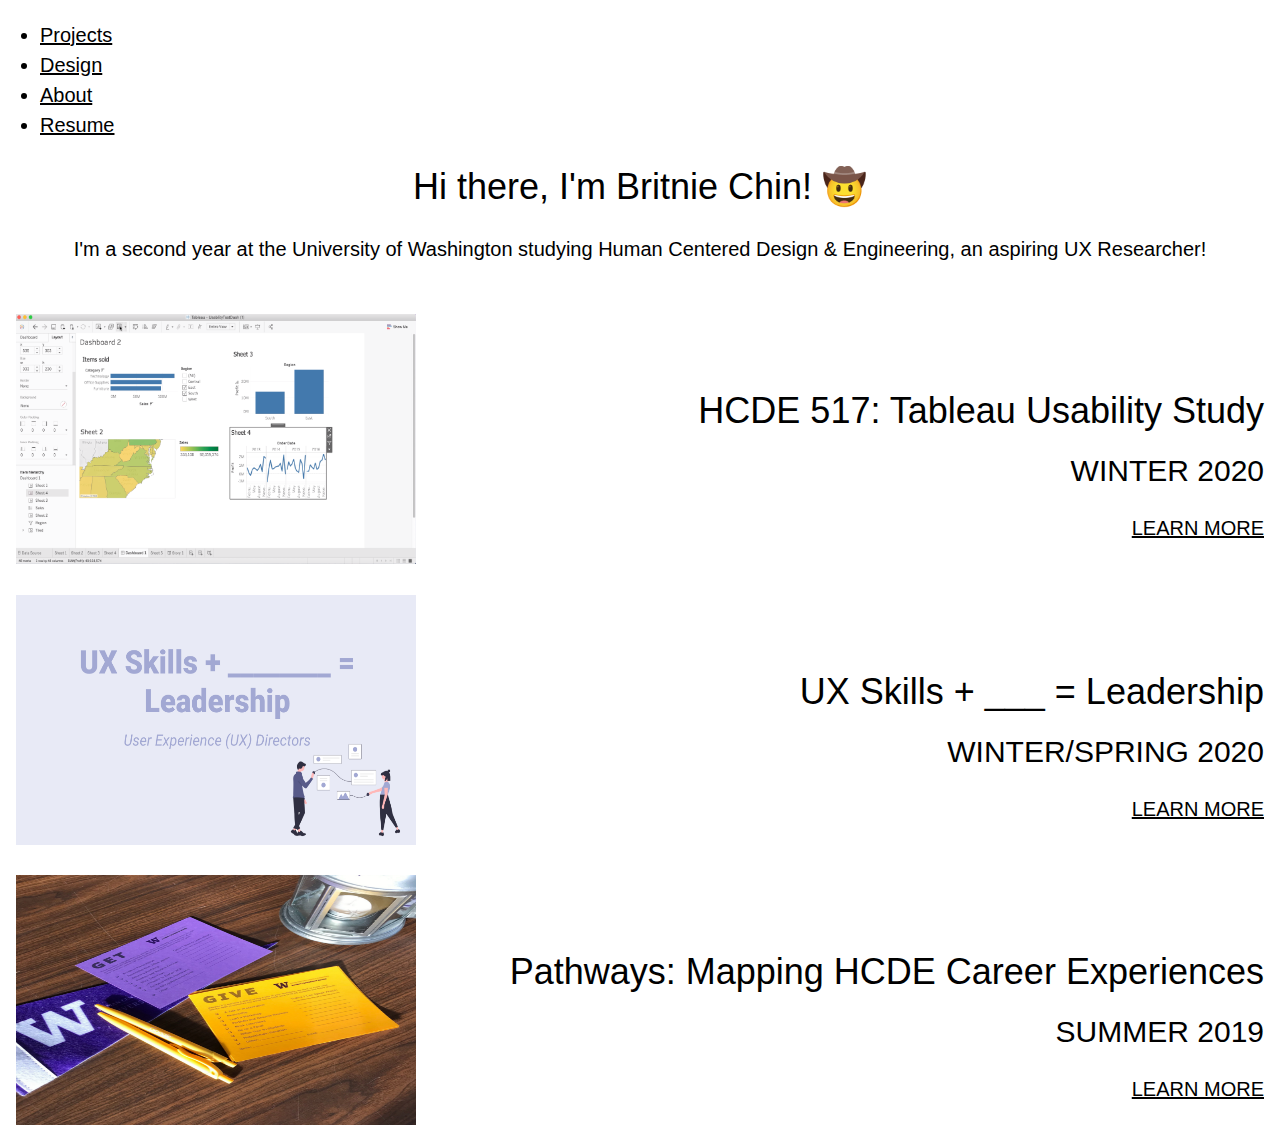
<file: index.html>
<!DOCTYPE html>
<html>
    <title>Britnie Chin's Portfolio</title>
    <meta name="viewport" content="width=device-width, initial-scale=1">
    <link rel="stylesheet" href="https://www.w3schools.com/w3css/4/w3.css">
    <style>
        .right {
          position: absolute;
          right: 0px;
          width: 300px;
          border: 3px solid #73AD21;
          padding: 10px;
        }
        </style>
    <style>
            img {
      display: block;
      margin: 30px auto 0px;
    }
        </style>
    <style>
            body {
              font-size: 20px;
            }
            </style>
    <!--Bootstrap to make sure it works  -->
    <link rel="stylesheet"
        href="https://stackpath.bootstrapcdn.com/bootstrap/4.5.0/css/bootstrap.min.css"
        integrity="sha384-9aIt2nRpC12Uk9gS9baDl411NQApFmC26EwAOH8WgZl5MYYxFfc+NcPb1dKGj7Sk"
        crossorigin="anonymous">
    <script src="https://code.jquery.com/jquery-3.5.1.slim.min.js"
        integrity="sha384-DfXdz2htPH0lsSSs5nCTpuj/zy4C+OGpamoFVy38MVBnE+IbbVYUew+OrCXaRkfj"
        crossorigin="anonymous"></script>
    <script
        src="https://cdn.jsdelivr.net/npm/popper.js@1.16.0/dist/umd/popper.min.js"
        integrity="sha384-Q6E9RHvbIyZFJoft+2mJbHaEWldlvI9IOYy5n3zV9zzTtmI3UksdQRVvoxMfooAo"
        crossorigin="anonymous"></script>
    <script
        src="https://stackpath.bootstrapcdn.com/bootstrap/4.5.0/js/bootstrap.min.js"
        integrity="sha384-OgVRvuATP1z7JjHLkuOU7Xw704+h835Lr+6QL9UvYjZE3Ipu6Tp75j7Bh/kR0JKI"
        crossorigin="anonymous"></script>

    <!--Nav Bar-->
    <nav class="navbar navbar-expand-sm bg-light navbar-light">
        <ul class="navbar-nav">
            <li class="nav-item active">
                <a class="nav-link" href="index.html">Projects</a>
            </li>
            <li class="nav-item">
                <a class="nav-link" href="socialmedia.html">Design</a>
            </li>
            <li class="nav-item">
                <a class="nav-link" href="about.html">About</a>
            </li>
            <li class="nav-item">
                <a class="nav-link" href="resume.html">Resume </a>
            </li>
        </ul>
    </nav>
    <!-- comment -->
    <head>
        <title>Home Page</title>
    </head>
    <body>
        <h1 style="text-align:center;"> Hi there, I'm Britnie Chin! &#129312;

        </h1>
        <p style="text-align:center;"> I'm a second year at the University of
            Washington studying
            Human Centered Design & Engineering, an aspiring UX Researcher!
        </p>

    </body>
    <body>
        <div class="w3-container w3-white">
            <img src="Media /tableaudesk.png" alt="tableau"
                width="400" height="250" style="float:left">
            <p> <br> <br></p>
            <h1 style="text-align:right;">HCDE 517: Tableau Usability Study</h1>
            <h2 style="text-align:right;">WINTER 2020</h2>
            <p style="text-align:right;"><a href="tableau.html">LEARN MORE</a></p>
        </div>

        <div class="w3-container w3-white">
            <img src="Media /skills.png" alt="pathways"
                width="400" height="250" style="float:left">
            <p> <br> <br></p>
            <h1 style="text-align:right;">UX Skills + ___ = Leadership</h1>
            <h2 style="text-align:right;">WINTER/SPRING 2020</h2>
            <p style="text-align:right;"><a href="skills.html">LEARN MORE</a></p>
        </div>

        <div class="w3-container w3-white">
            <img src="Media /hcde.png" alt="pathways"
                width="400" height="250" style="float:left">
            <p> <br> <br></p>
            <h1 style="text-align:right;">Pathways: Mapping HCDE Career
                Experiences</h1>
            <h2 style="text-align:right;">SUMMER 2019</h2>
            <p style="text-align:right;"><a href="pathways.html">LEARN MORE</a></p>
        </div>


    </body>
</html>
</file>
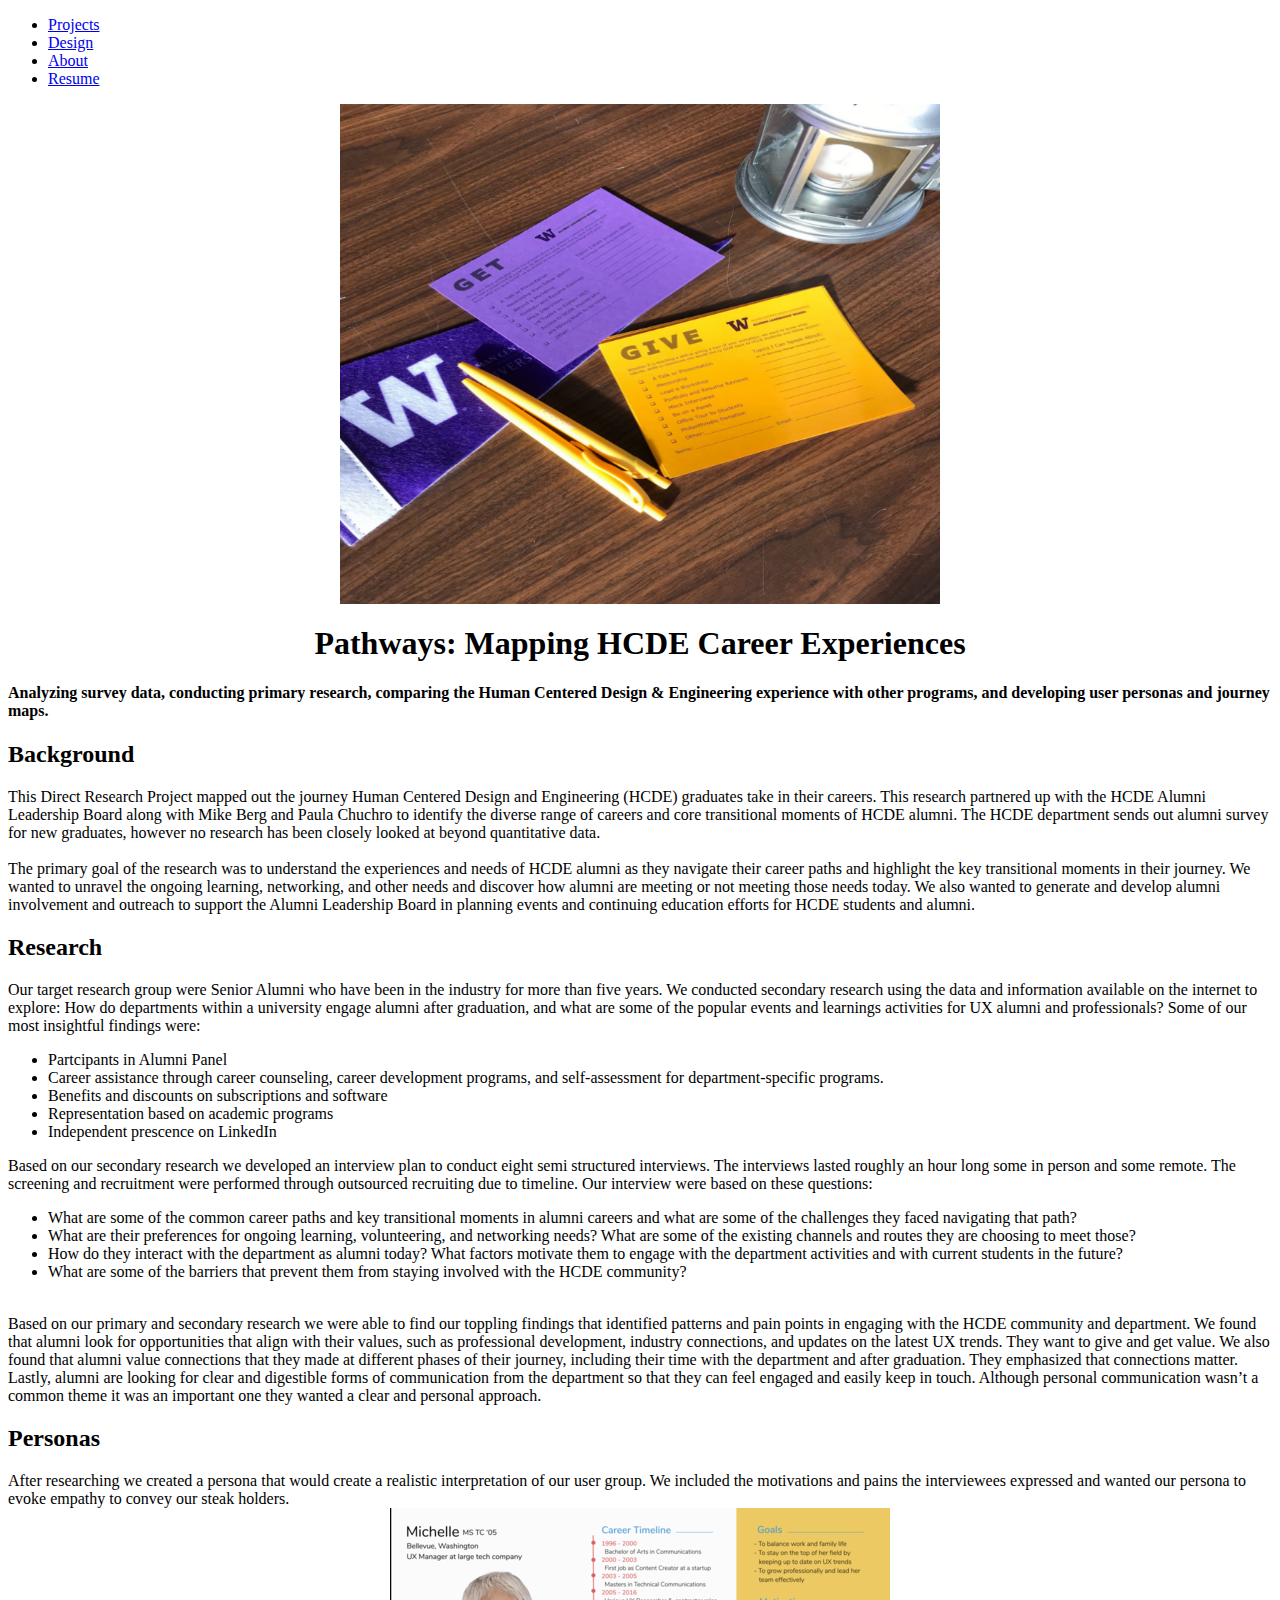
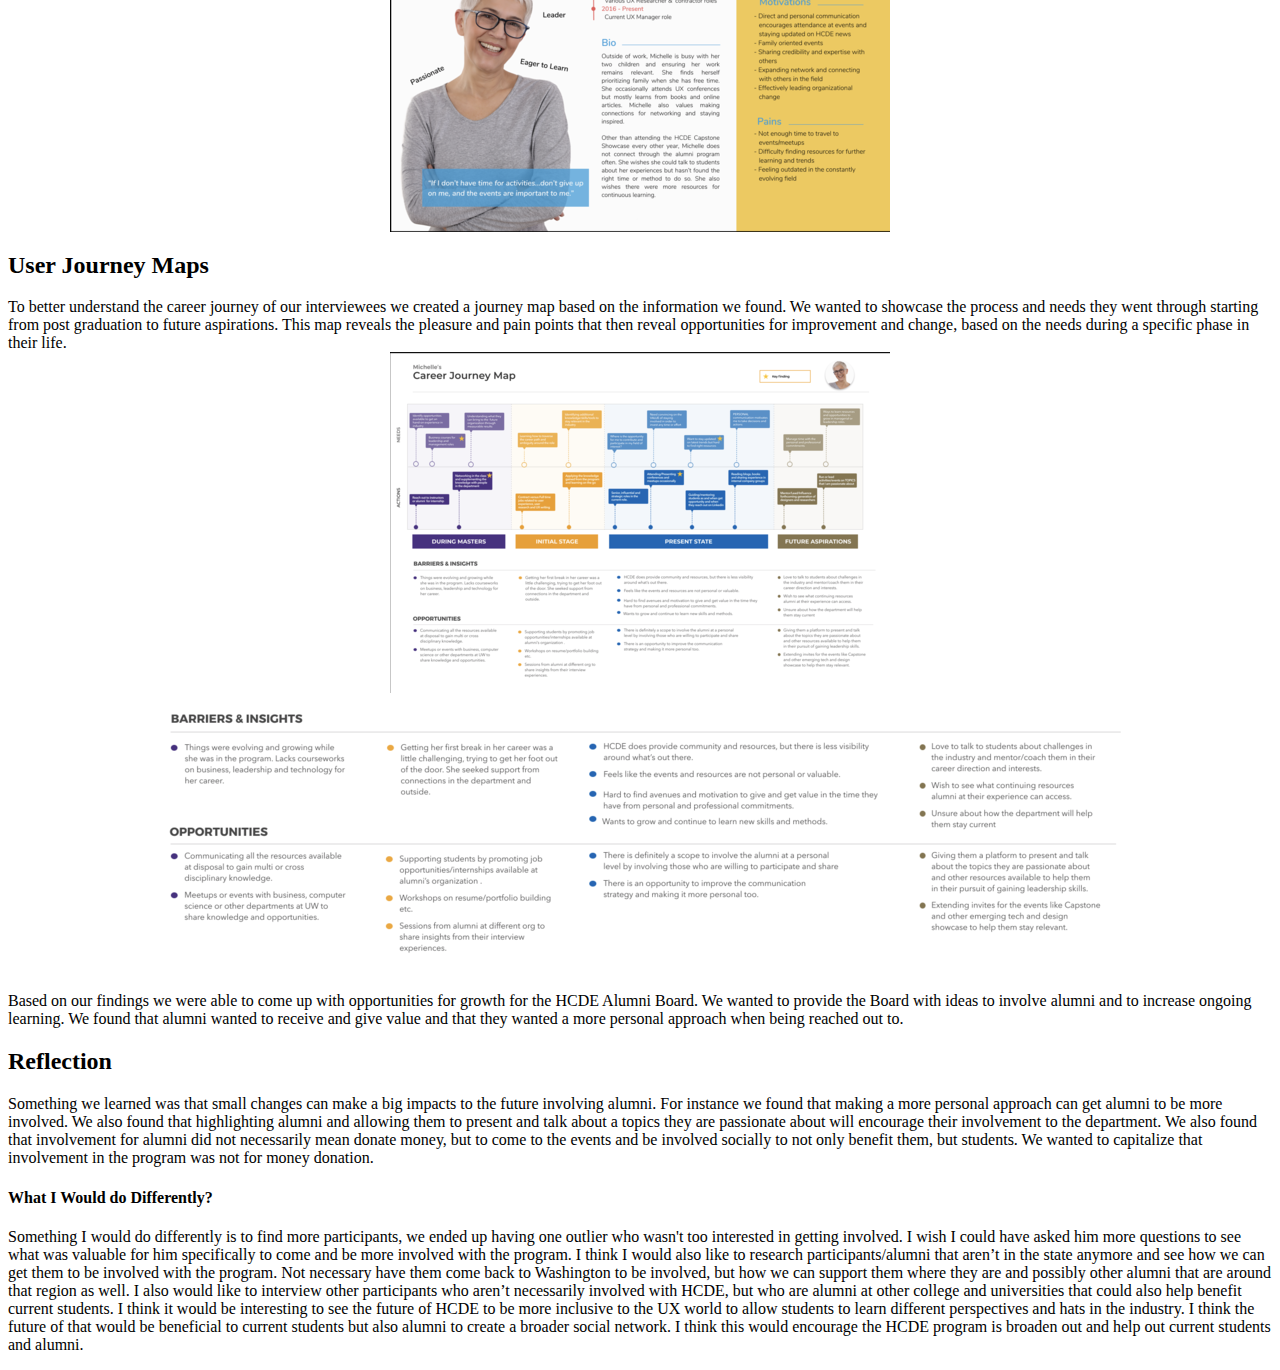
<file: pathways.html>
<!DOCTYPE html>
<html>
    <!--Bootstrap to make sure it works  -->
    <link rel="stylesheet"
        href="https://stackpath.bootstrapcdn.com/bootstrap/4.5.0/css/bootstrap.min.css"
        integrity="sha384-9aIt2nRpC12Uk9gS9baDl411NQApFmC26EwAOH8WgZl5MYYxFfc+NcPb1dKGj7Sk"
        crossorigin="anonymous">
    <script src="https://code.jquery.com/jquery-3.5.1.slim.min.js"
        integrity="sha384-DfXdz2htPH0lsSSs5nCTpuj/zy4C+OGpamoFVy38MVBnE+IbbVYUew+OrCXaRkfj"
        crossorigin="anonymous"></script>
    <script
        src="https://cdn.jsdelivr.net/npm/popper.js@1.16.0/dist/umd/popper.min.js"
        integrity="sha384-Q6E9RHvbIyZFJoft+2mJbHaEWldlvI9IOYy5n3zV9zzTtmI3UksdQRVvoxMfooAo"
        crossorigin="anonymous"></script>
    <script
        src="https://stackpath.bootstrapcdn.com/bootstrap/4.5.0/js/bootstrap.min.js"
        integrity="sha384-OgVRvuATP1z7JjHLkuOU7Xw704+h835Lr+6QL9UvYjZE3Ipu6Tp75j7Bh/kR0JKI"
        crossorigin="anonymous"></script>

    <!--Nav Bar-->
    <nav class="navbar navbar-expand-sm bg-light navbar-light">
        <ul class="navbar-nav">
            <li class="nav-item active">
                <a class="nav-link" href="index.html">Projects</a>
            </li>
            <li class="nav-item">
                <a class="nav-link" href="socialmedia.html">Design</a>
            </li>
            <li class="nav-item">
                <a class="nav-link" href="about.html">About</a>
            </li>
            <li class="nav-item">
                <a class="nav-link"
                    href="resume.html">Resume </a>
            </li>
        </ul>
    </nav>
    <style>
        img {
  display: block;
  margin-left: auto;
  margin-right: auto;
}
    </style>
    <body>
        <img src="Media /hcde.png" alt="hcde"
            style="width:600px;height:500px;">
        <h1 style="text-align:center;">Pathways: Mapping HCDE Career Experiences</h1>
        <h4>
            Analyzing survey data, conducting primary research, comparing the
            Human
            Centered Design & Engineering experience with other programs, and
            developing
            user personas and journey maps.
        </h4>
        <h2>
            Background
        </h2>
        <p>
            This Direct Research Project mapped out the journey Human Centered
            Design
            and Engineering (HCDE) graduates take in their careers. This
            research partnered
            up with the HCDE Alumni Leadership Board along with Mike Berg and
            Paula Chuchro
            to identify the diverse range of careers and core transitional
            moments of HCDE alumni.
            The HCDE department sends out alumni survey for new graduates,
            however no research has
            been closely looked at beyond quantitative data.

            <br> <br>The primary goal of the research was to understand the
            experiences and needs of
            HCDE alumni as they navigate their career paths and highlight the
            key transitional
            moments in their journey. We wanted to unravel the ongoing learning,
            networking, and
            other needs and discover how alumni are meeting or not meeting those
            needs today. We
            also wanted to generate and develop alumni involvement and outreach
            to support the
            Alumni Leadership Board in planning events and continuing education
            efforts for
            HCDE students and alumni.
        </p>
        <h2>
            Research
        </h2>
        <p>
            Our target research group were Senior Alumni who have been in the
            industry for more
            than five years. We conducted secondary research using the data and
            information
            available on the internet to explore: How do departments within a
            university engage
            alumni after graduation, and what are some of the popular events and
            learnings activities
            for UX alumni and professionals? Some of our most insightful
            findings were: <br>
            <ul>
                <li>Partcipants in Alumni Panel</li>
                <li>Career assistance through career counseling, career
                    development programs,
                    and self-assessment for department-specific programs.
                </li>
                <li>Benefits and discounts on subscriptions and software</li>
                <li>Representation based on academic programs</li>
                <li>Independent prescence on LinkedIn</li>
            </ul>
        </p>
        <p>
            Based on our secondary research we developed an interview plan to
            conduct eight semi
            structured interviews. The interviews lasted roughly an hour long
            some in person and
            some remote. The screening and recruitment were performed through
            outsourced recruiting
            due to timeline. Our interview were based on these questions: <br>
            <ul>
                <li>What are some of the common career paths and key
                    transitional moments in alumni
                    careers and what are some of the challenges they faced
                    navigating that path?
                </li>
                <li>What are their preferences for ongoing learning,
                    volunteering, and networking
                    needs? What are some of the existing channels and routes
                    they are choosing to
                    meet those?</li>
                <li>How do they interact with the department as alumni today?
                    What factors
                    motivate them to engage with the department activities and
                    with current
                    students in the future? </li>
                <li>
                    What are some of the barriers that prevent them from 
                    staying involved with the HCDE community?
                </li>
            </ul>
            <br> 
            Based on our primary and secondary research we were able to find our toppling 
            findings that identified patterns and pain points in engaging with the HCDE community
             and department. We found that alumni look for opportunities that align with their 
             values, such as professional development, industry connections, and updates on the 
             latest UX trends. They want to give and get value. We also found that alumni 
             value connections that they made at different phases of their journey, including 
             their time with the department and after graduation. They emphasized that connections 
             matter. Lastly,  alumni are looking for clear and digestible forms of communication 
             from the department so that they can feel engaged and easily keep in touch. Although 
             personal communication wasn’t a common theme it was an important one they wanted a 
             clear and personal approach. 
        </p>
        <h2>Personas</h2>
        <p>
            After researching we created a persona that would create a 
            realistic interpretation of our user group. We included the motivations 
            and pains the interviewees expressed and wanted our persona to evoke empathy 
            to convey our steak holders. <br>
            <img src= "Media /Persona+-+Team+2.png" alt="Persona">
        </p>
        <h2>User Journey Maps</h2>
        <p>
            To better understand the career journey of our interviewees we created a 
            journey map based on the information we found. We wanted to showcase the process 
            and needs they went through starting from post graduation to future aspirations. 
            This map reveals the pleasure and pain points that then reveal opportunities for 
            improvement and change, based on the needs during a specific phase in their life. <br>
            <img src="Media /image-asset.png" alt="JourneyMap">
            <img src="Media /Screen+Shot+2019-10-20+at+9.54.50+PM.png" alt="JourneyMap2">
            <br> Based on our findings we were able to come up with opportunities for growth for 
            the HCDE Alumni Board. We wanted to provide the Board with ideas to involve alumni and 
            to increase ongoing learning. We found that alumni wanted to receive and give value and 
            that they wanted a more personal approach when being reached out to. 
        </p>
        <h2>Reflection</h2>
        <p>
            Something we learned was that small changes can make a big impacts to the future 
            involving alumni. For instance we found that making a more personal approach can get 
            alumni to be more involved. We also found that highlighting alumni and allowing them to 
            present and talk about a topics they are passionate about will encourage their involvement 
            to the department. We also found that involvement for alumni did not necessarily mean donate 
            money, but to come to the events and be involved socially to not only benefit them, but students. 
            We wanted to capitalize that involvement in the program was not for money donation. 
        </p>
        <h4>What I Would do Differently? </h4>
        <p>
            Something I would do differently is to find more participants, we ended up having 
            one outlier who wasn't too interested in getting involved. I wish I could have asked 
            him more questions to see what was valuable for him specifically to come and be more 
            involved with the program. I think I would also like to research participants/alumni 
            that aren’t in the state anymore and see how we can get them to be involved with the
             program. Not necessary have them come back to Washington to be involved, but how we 
             can support them where they are and possibly other alumni that are around that region 
             as well. I also would like to interview other participants who aren’t necessarily 
             involved with HCDE, but who are alumni at other college and universities that could 
             also help benefit current students. I think it would be interesting to see the future 
             of HCDE to be more inclusive to the UX world to allow students to learn different 
             perspectives and hats in the industry. I think the future of that would be beneficial 
             to current students but also alumni to create a broader social network. I think this 
             would encourage the HCDE program is broaden out and help out current students and 
             alumni. 
        </p>
    </body>
</html>
</file>
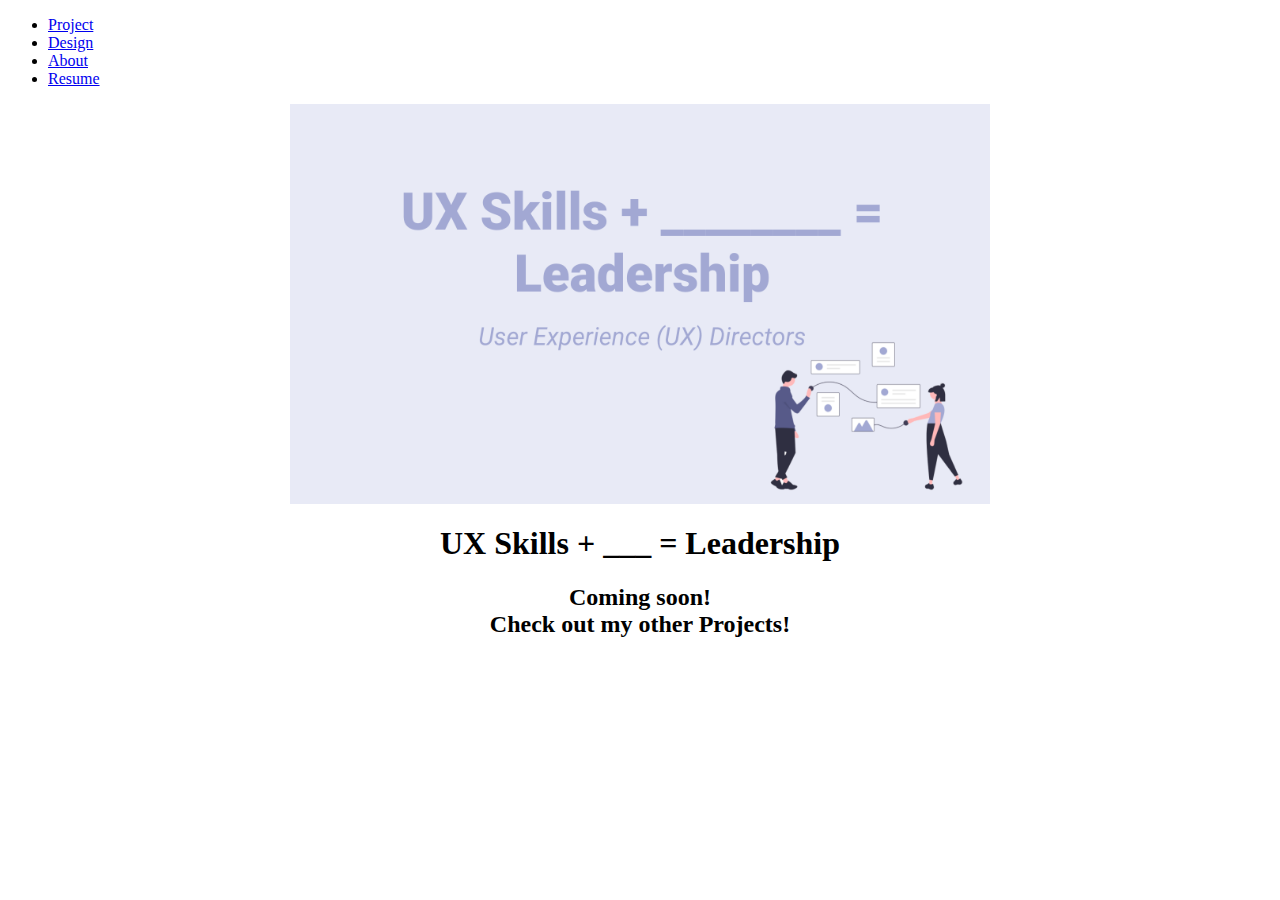
<file: skills.html>
<!DOCTYPE html>
<html>
     <!--Bootstrap to make sure it works  -->
     <link rel="stylesheet"
     href="https://stackpath.bootstrapcdn.com/bootstrap/4.5.0/css/bootstrap.min.css"
     integrity="sha384-9aIt2nRpC12Uk9gS9baDl411NQApFmC26EwAOH8WgZl5MYYxFfc+NcPb1dKGj7Sk"
     crossorigin="anonymous">
 <script src="https://code.jquery.com/jquery-3.5.1.slim.min.js"
     integrity="sha384-DfXdz2htPH0lsSSs5nCTpuj/zy4C+OGpamoFVy38MVBnE+IbbVYUew+OrCXaRkfj"
     crossorigin="anonymous"></script>
 <script
     src="https://cdn.jsdelivr.net/npm/popper.js@1.16.0/dist/umd/popper.min.js"
     integrity="sha384-Q6E9RHvbIyZFJoft+2mJbHaEWldlvI9IOYy5n3zV9zzTtmI3UksdQRVvoxMfooAo"
     crossorigin="anonymous"></script>
 <script
     src="https://stackpath.bootstrapcdn.com/bootstrap/4.5.0/js/bootstrap.min.js"
     integrity="sha384-OgVRvuATP1z7JjHLkuOU7Xw704+h835Lr+6QL9UvYjZE3Ipu6Tp75j7Bh/kR0JKI"
     crossorigin="anonymous"></script>

 <!--Nav Bar-->
 <nav class="navbar navbar-expand-sm bg-light navbar-light">
     <ul class="navbar-nav">
         <li class="nav-item active">
             <a class="nav-link" href="index.html">Project</a>
         </li>
         <li class="nav-item">
            <a class="nav-link" href="socialmedia.html">Design</a>
        </li>
         <li class="nav-item">
             <a class="nav-link" href="about.html">About</a>
         </li>
         <li class="nav-item">
             <a class="nav-link"
                 href="resume.html">Resume </a>
         </li>
     </ul>
 </nav>
    <style>
        img {
  display: block;
  margin-left: auto;
  margin-right: auto;
}
    </style>
    <body>
        <img src="Media /skills.png" alt="hcde" 
            style="width:700px;height:400px;">
        <h1 style="text-align:center;">UX Skills + ___ = Leadership</h1>
        <h2 style="text-align:center;">
            Coming soon! 
            <br>Check out my other Projects!
        </h2>

    </body>
</html>
</file>
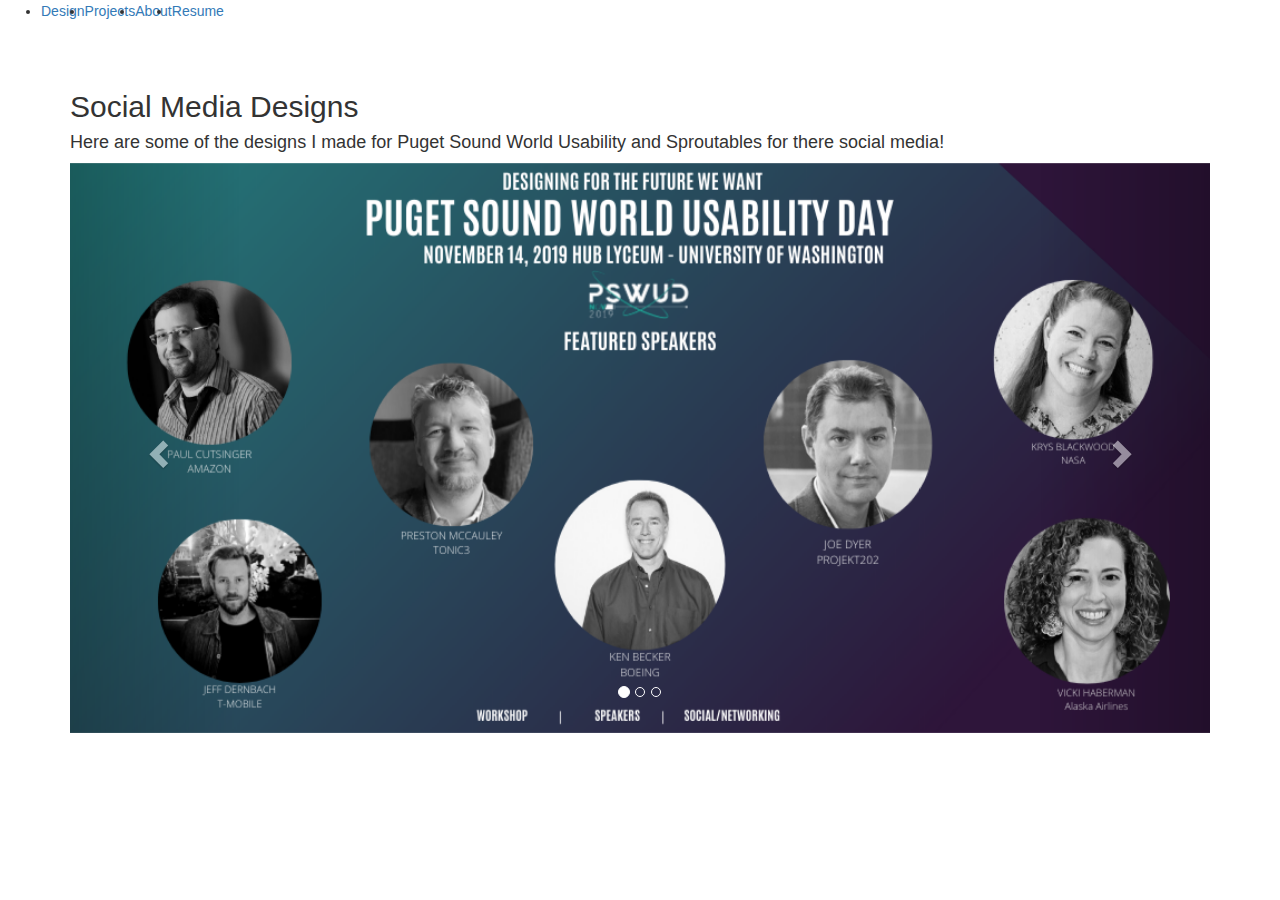
<file: socialmedia.html>
<!DOCTYPE html>
<!--Bootstrap-->
<link rel="stylesheet"
href="https://stackpath.bootstrapcdn.com/bootstrap/4.5.0/css/bootstrap.min.css"
integrity="sha384-9aIt2nRpC12Uk9gS9baDl411NQApFmC26EwAOH8WgZl5MYYxFfc+NcPb1dKGj7Sk"
crossorigin="anonymous">
<script src="https://code.jquery.com/jquery-3.5.1.slim.min.js"
integrity="sha384-DfXdz2htPH0lsSSs5nCTpuj/zy4C+OGpamoFVy38MVBnE+IbbVYUew+OrCXaRkfj"
crossorigin="anonymous"></script>
<script
src="https://cdn.jsdelivr.net/npm/popper.js@1.16.0/dist/umd/popper.min.js"
integrity="sha384-Q6E9RHvbIyZFJoft+2mJbHaEWldlvI9IOYy5n3zV9zzTtmI3UksdQRVvoxMfooAo"
crossorigin="anonymous"></script>
<script
src="https://stackpath.bootstrapcdn.com/bootstrap/4.5.0/js/bootstrap.min.js"
integrity="sha384-OgVRvuATP1z7JjHLkuOU7Xw704+h835Lr+6QL9UvYjZE3Ipu6Tp75j7Bh/kR0JKI"
crossorigin="anonymous"></script>

<!--Nav Bar-->
<nav class="navbar navbar-expand-sm bg-light navbar-light">
<ul class="navbar-nav">
    <li class="nav-item active">
        <a class="nav-link" href="socialmedia.html">Design</a>
    </li>
    <li class="nav-item">
        <a class="nav-link" href="index.html">Projects</a>
    </li>
    <li class="nav-item">
        <a class="nav-link" href="about.html">About</a>
    </li>
    <li class="nav-item">
        <a class="nav-link"
            href="resume.html">Resume </a>
    </li>
</ul>
</nav>

<html lang="en">
<head>
  <title>Bootstrap Example</title>
  <meta charset="utf-8">
  <meta name="viewport" content="width=device-width, initial-scale=1">
  <link rel="stylesheet" href="https://maxcdn.bootstrapcdn.com/bootstrap/3.4.1/css/bootstrap.min.css">
  <script src="https://ajax.googleapis.com/ajax/libs/jquery/3.5.1/jquery.min.js"></script>
  <script src="https://maxcdn.bootstrapcdn.com/bootstrap/3.4.1/js/bootstrap.min.js"></script>
</head>
<body>

<div class="container">
  <h2>Social Media Designs</h2>  
  <h4>Here are some of the designs I made for Puget Sound World Usability and Sproutables for there social media!</h4>
  <div id="myCarousel" class="carousel slide" data-ride="carousel">
    <!-- Indicators -->
    <ol class="carousel-indicators">
      <li data-target="#myCarousel" data-slide-to="0" class="active"></li>
      <li data-target="#myCarousel" data-slide-to="1"></li>
      <li data-target="#myCarousel" data-slide-to="2"></li>
    </ol>

    <!-- Wrapper for slides -->
    <div class="carousel-inner">
      <div class="item active">
        <img src="Media /Copy of Copy of SPEAKERS.png" alt="Speaker" style="width:100%;">
      </div>

      <div class="item">
        <img src="Media /DESIGNING THE FUTURE WE WANT-3.png" alt="Future" style="width:100%;">
      </div>
    
      <div class="item">
        <img src="Media /Krys Blackwood.png" alt="Krys Blackwood" style="width:100%;">
      </div>

      <div class="item">
        <img src="Media /Connect.png" alt="Connect" style="width:100%;">
      </div>

      <div class="item">
        <img src="Media /autonomy control .png" alt="Autonomy" style="width:100%;">
      </div>

      <div class="item">
        <img src="Media /collab and contri.png" alt="Collaboration" style="width:100%;">
      </div>
    </div>

    <!-- Left and right controls -->
    <a class="left carousel-control" href="#myCarousel" data-slide="prev">
      <span class="glyphicon glyphicon-chevron-left"></span>
      <span class="sr-only">Previous</span>
    </a>
    <a class="right carousel-control" href="#myCarousel" data-slide="next">
      <span class="glyphicon glyphicon-chevron-right"></span>
      <span class="sr-only">Next</span>
    </a>
  </div>
</div>

</body>
</html>
</file>
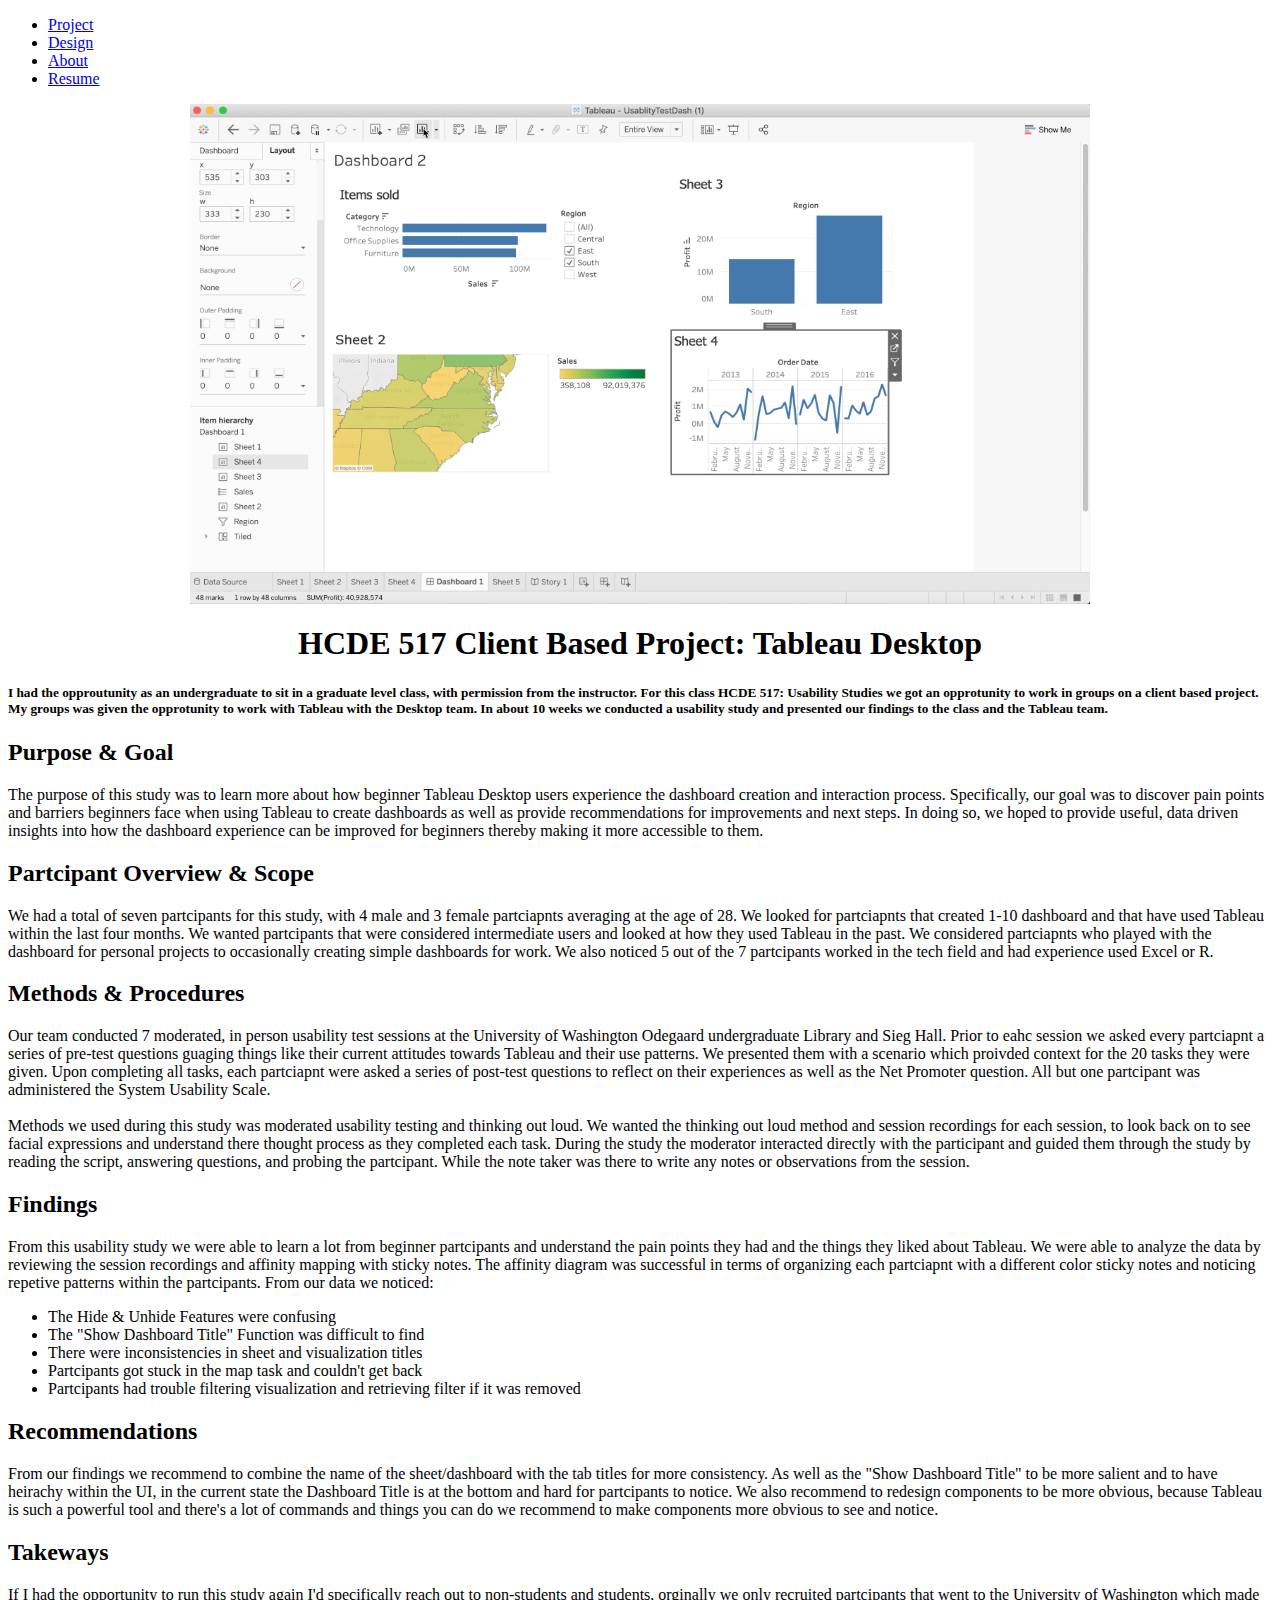
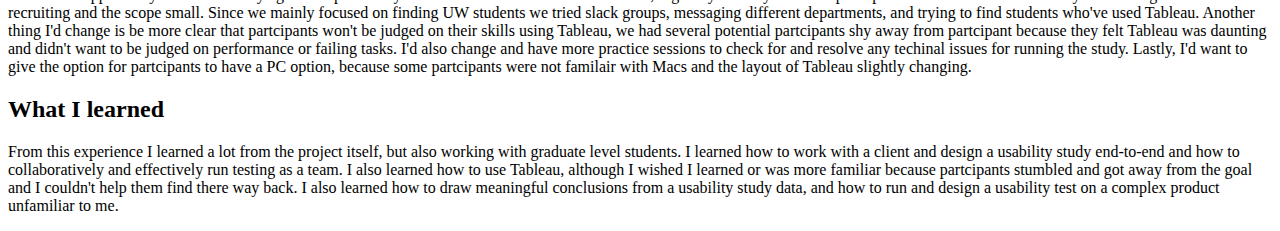
<file: tableau.html>
<!DOCTYPE html>
<html>
     <!--Bootstrap to make sure it works  -->
     <link rel="stylesheet"
     href="https://stackpath.bootstrapcdn.com/bootstrap/4.5.0/css/bootstrap.min.css"
     integrity="sha384-9aIt2nRpC12Uk9gS9baDl411NQApFmC26EwAOH8WgZl5MYYxFfc+NcPb1dKGj7Sk"
     crossorigin="anonymous">
 <script src="https://code.jquery.com/jquery-3.5.1.slim.min.js"
     integrity="sha384-DfXdz2htPH0lsSSs5nCTpuj/zy4C+OGpamoFVy38MVBnE+IbbVYUew+OrCXaRkfj"
     crossorigin="anonymous"></script>
 <script
     src="https://cdn.jsdelivr.net/npm/popper.js@1.16.0/dist/umd/popper.min.js"
     integrity="sha384-Q6E9RHvbIyZFJoft+2mJbHaEWldlvI9IOYy5n3zV9zzTtmI3UksdQRVvoxMfooAo"
     crossorigin="anonymous"></script>
 <script
     src="https://stackpath.bootstrapcdn.com/bootstrap/4.5.0/js/bootstrap.min.js"
     integrity="sha384-OgVRvuATP1z7JjHLkuOU7Xw704+h835Lr+6QL9UvYjZE3Ipu6Tp75j7Bh/kR0JKI"
     crossorigin="anonymous"></script>

 <!--Nav Bar-->
 <nav class="navbar navbar-expand-sm bg-light navbar-light">
     <ul class="navbar-nav">
         <li class="nav-item active">
             <a class="nav-link" href="index.html">Project</a>
         </li>
         <li class="nav-item">
            <a class="nav-link" href="socialmedia.html">Design</a>
        </li>
         <li class="nav-item">
             <a class="nav-link" href="about.html">About</a>
         </li>
         <li class="nav-item">
             <a class="nav-link"
                 href="resume.html">Resume </a>
         </li>
     </ul>
 </nav>
    <style>
        img {
  display: block;
  margin-left: auto;
  margin-right: auto;
}
    </style>
    <body>
        <img src="Media /tableaudesk.png" alt="tableau" 
            style="width:900px;height:500px;">
        <h1 style="text-align:center;">HCDE 517 Client Based Project: Tableau Desktop</h1>
        <h5>
            I had the opproutunity as an undergraduate to sit in a graduate level class, with permission from the instructor. 
            For this class HCDE 517: Usability Studies we got an opprotunity to work in groups on a client based project. My groups
            was given the opprotunity to work with Tableau with the Desktop team. In about 10 weeks we conducted a usability study 
            and presented our findings to the class and the Tableau team. 
        </h5>

        <h2>Purpose & Goal</h2>
        <p>
            The purpose of this study was to learn more about how beginner Tableau Desktop users experience the dashboard
             creation and interaction process. Specifically, our goal was to discover pain points and barriers beginners 
             face when using Tableau to create dashboards as well as provide recommendations for improvements and next steps.
              In doing so, we hoped to provide useful, data driven insights into how the dashboard experience can be improved 
              for beginners thereby making it more accessible to them.

        </p>

        <h2>Partcipant Overview & Scope</h2>
        <p>
            We had a total of seven partcipants for this study, with 4 male and 3 female partciapnts averaging at the age 
            of 28. We looked for partciapnts that created 1-10 dashboard and that have used Tableau within the last four months.
            We wanted partcipants that were considered intermediate users and looked at how they used Tableau in the past. We considered
            partciapnts who played with the dashboard for personal projects to occasionally creating simple dashboards for work. We also
            noticed 5 out of the 7 partcipants worked in the tech field and had experience used Excel or R.
        </p>

        <h2>Methods & Procedures</h2>
        <p>
            Our team conducted 7 moderated, in person usability test sessions at the University of Washington Odegaard undergraduate
            Library and Sieg Hall. Prior to eahc session we asked every partciapnt a series of pre-test questions guaging things like their
            current attitudes towards Tableau and their use patterns. We presented them with a scenario which proivded context for the 
            20 tasks they were given. Upon completing all tasks, each partciapnt were asked a series of post-test questions to 
            reflect on their experiences as well as the Net Promoter question. All but one partcipant was administered the System
            Usability Scale. <br> <br>

            Methods we used during this study was moderated usability testing and thinking out loud. We wanted the thinking 
            out loud method and session recordings for each session, to look back on to see facial expressions and understand
            there thought process as they completed each task. During the study the moderator interacted directly with the participant
            and guided them through the study by reading the script, answering questions, and probing the partcipant. While the note taker
            was there to write any notes or observations from the session. 
        </p>

        <h2>Findings</h2>
        <p>
            From this usability study we were able to learn a lot from beginner partcipants and understand the pain points they had 
            and the things they liked about Tableau. We were able to analyze the data by reviewing the session recordings
            and affinity mapping with sticky notes. The affinity diagram was successful in terms of organizing 
            each partciapnt with a different color sticky notes and noticing repetive patterns within the partcipants. From our data we noticed:
            <ul>
                <li>The Hide & Unhide Features were confusing</li>
                <li>The "Show Dashboard Title" Function was difficult to find</li>
                <li>There were inconsistencies in sheet and visualization titles</li>
                <li>Partcipants got stuck in the map task and couldn't get back</li>
                <li>Partcipants had trouble filtering visualization and retrieving filter if it was removed </li>
            </ul>
        </p>

        <h2>Recommendations</h2>
        <p>
            From our findings we recommend to combine the name of the sheet/dashboard with the tab titles for more consistency. 
            As well as the "Show Dashboard Title" to be more salient and to have heirachy within the UI, in the current state 
            the Dashboard Title is at the bottom and hard for partcipants to notice. We also recommend to redesign components to be
            more obvious, because Tableau is such a powerful tool and there's a lot of commands and things you can do we recommend
            to make components more obvious to see and notice. 
        </p>

        <h2>Takeways</h2>
        <p>
            If I had the opportunity to run this study again I'd specifically reach out to non-students and students, orginally
            we only recruited partcipants that went to the University of Washington which made recruiting and the scope small. Since we
            mainly focused on finding UW students we tried slack groups, messaging different departments, and trying to find students
            who've used Tableau. Another thing I'd change is be more clear that partcipants won't be judged on their skills using Tableau,
            we had several potential partcipants shy away from partcipant because they felt Tableau was daunting and didn't want to be
            judged on performance or failing tasks. I'd also change and have more practice sessions to check for and resolve any
            techinal issues for running the study. Lastly, I'd want to give the option for partcipants to have a PC option, because
            some partcipants were not familair with Macs and the layout of Tableau slightly changing. 
        </p>

        <h2>What I learned</h2>
        <p>
            From this experience I learned a lot from the project itself, but also working with graduate level students. I learned
            how to work with a client and design a usability study end-to-end and how to collaboratively and effectively run testing
            as a team. I also learned how to use Tableau, although I wished I learned or was more familiar because partcipants 
            stumbled and got away from the goal and I couldn't help them find there way back. I also learned how to draw meaningful
            conclusions from a usability study data, and how to run and design a usability test on a complex product unfamiliar to me. 
        </p>
    </body>
</html>
</file>
